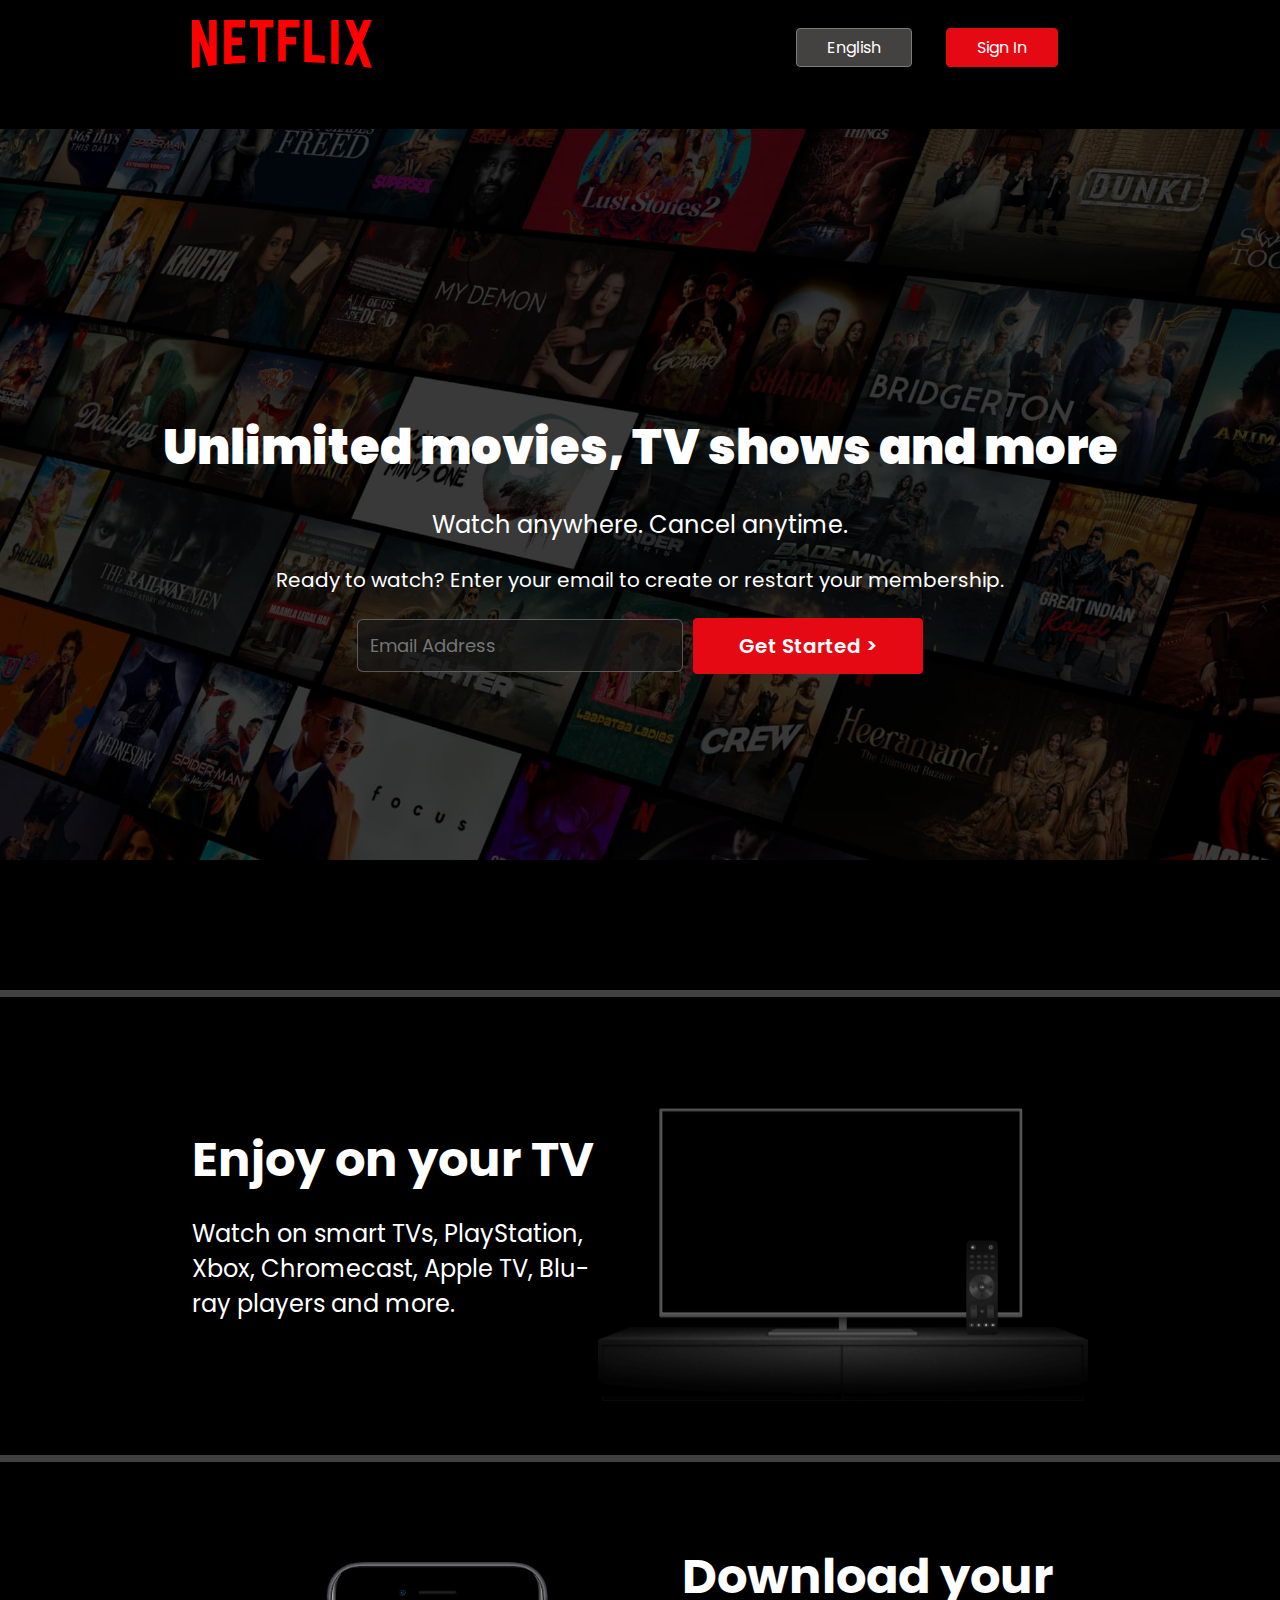
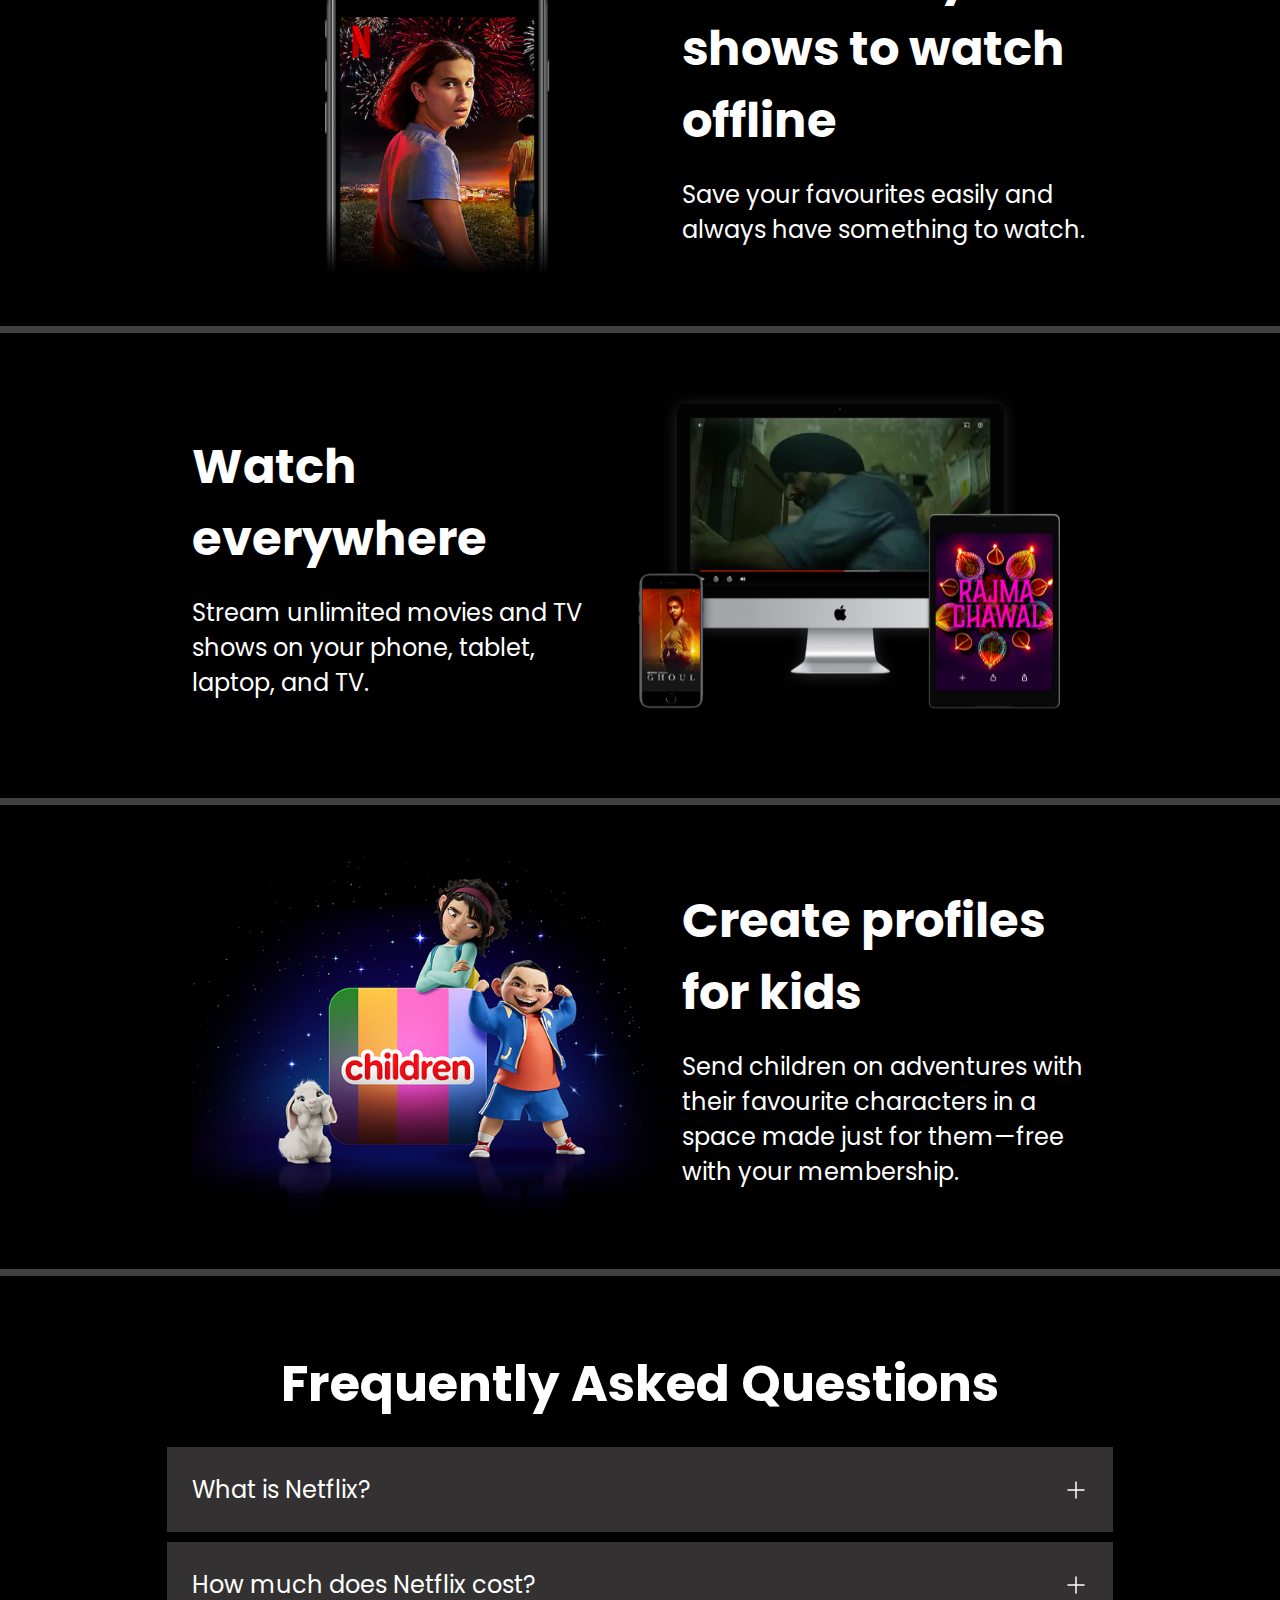
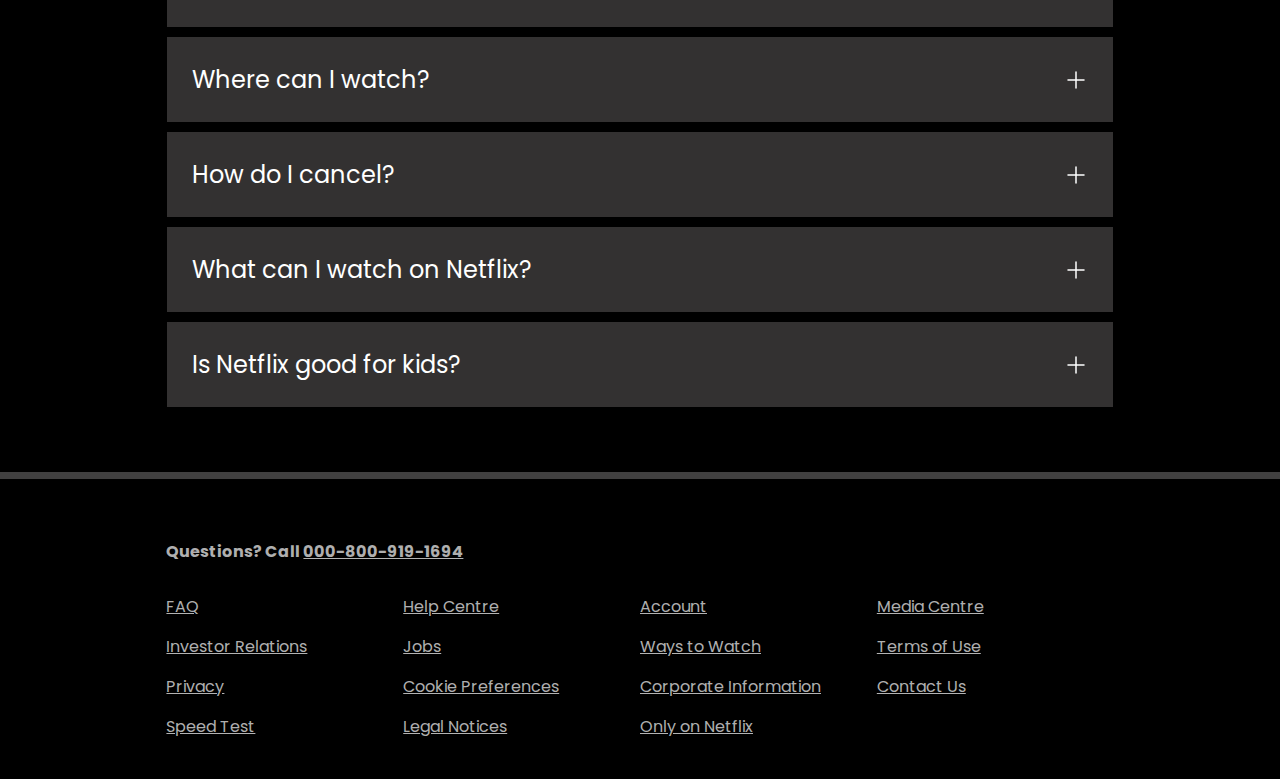
<file: netflixClone/index.html>
<!DOCTYPE html>
<html lang="en">

<head>
  <meta charset="UTF-8">
  <meta name="viewport" content="width=device-width, initial-scale=1">

  <title>Netflix India - Watch TV Shows Online, Watch Movies Online</title>
  <link rel="stylesheet" href="style.css" />
</head>

<body>
  <div class="main">
    <nav>
      <span><img src="assets/images/logo.svg" /></span>
      <div class="navbar">
        <button class="btn">English</button>
        <button class="btn btn-red">Sign In</button>
      </div>
    </nav>

    <div class="box"></div>
    <div class="baner-content">
      <span> Unlimited movies, TV shows and more</span>
      <span>Watch anywhere. Cancel anytime.</span>
      <span>Ready to watch? Enter your email to create or restart your membership.</span>
      <div class="newsletter">
        <input type="text" placeholder="Email Address" />
        <button class="btn banner-btn">Get Started &gt;</button>
      </div>
    </div>
    <div class="seperation">
    </div>
    </div>
    <section class="mainsection">
      <div class="sectionContent">
        <span>Enjoy on your TV</span>
        <span>Watch on smart TVs, PlayStation, Xbox, Chromecast, Apple TV, Blu-ray players and more.</span>
      </div>
      <div class="sectionImg">
        <img src="./assets/images/tv.png" alt="tvImage" />
        <video src="./assets/videos/video-tv-in-0819.m4v" muted autoplay></video>
      </div>
    </section>
    <div class="seperation">
    </div>

    <section class="mainsection second">
      <div class="sectionImg">
        <img src="./assets/images/secondsection.jpg" alt="tvImage" />
      </div>
      <div class="sectionContent">
        <span>Download your shows to watch offline</span>
        <span>Save your favourites easily and always have something to watch.</span>
      </div>

    </section>
    <div class="seperation">
    </div>

    <section class="mainsection third">
      <div class="sectionContent">
        <span>Watch everywhere </span>
        <span>Stream unlimited movies and TV shows on your phone, tablet, laptop, and TV.</span>
      </div>
      <div class="sectionImg">
        <img src="./assets/images/device-pile-in.png" alt="tvImage" />
        <video src="./assets/videos/video-devices-in.m4v" muted autoplay></video>
      </div>
    </section>
    <div class="seperation">
    </div>

    <section class="mainsection fourth">
      <div class="sectionImg">
        <img src="./assets/images/kids.png" alt="tvImage" />
      </div>
      <div class="sectionContent">
        <span>Create profiles for kids</span>
        <span>Send children on adventures with their favourite characters in a space made just for them—free with your
          membership.</span>
      </div>
    </section>
    <div class="seperation">
    </div>
    <section class="faq">
      <h1>Frequently Asked Questions</h1>
      <div class="faqbox">
        <span>What is Netflix?</span>
        <svg xmlns="http://www.w3.org/2000/svg" viewBox="0 0 24 24" width="24" height="24" color="#ffffff" fill="none">
          <path d="M12 4V20M20 12H4" stroke="currentColor" stroke-width="1.5" stroke-linecap="round"
            stroke-linejoin="round" />
        </svg>
      </div>
      <div class="faqbox">
        <span>How much does Netflix cost?</span>
        <svg xmlns="http://www.w3.org/2000/svg" viewBox="0 0 24 24" width="24" height="24" color="#ffffff" fill="none">
          <path d="M12 4V20M20 12H4" stroke="currentColor" stroke-width="1.5" stroke-linecap="round"
            stroke-linejoin="round" />
        </svg>
      </div>
      <div class="faqbox">
        <span>Where can I watch?</span>
        <svg xmlns="http://www.w3.org/2000/svg" viewBox="0 0 24 24" width="24" height="24" color="#ffffff" fill="none">
          <path d="M12 4V20M20 12H4" stroke="currentColor" stroke-width="1.5" stroke-linecap="round"
            stroke-linejoin="round" />
        </svg>
      </div>
      <div class="faqbox">
        <span>How do I cancel?</span>
        <svg xmlns="http://www.w3.org/2000/svg" viewBox="0 0 24 24" width="24" height="24" color="#ffffff" fill="none">
          <path d="M12 4V20M20 12H4" stroke="currentColor" stroke-width="1.5" stroke-linecap="round"
            stroke-linejoin="round" />
        </svg>
      </div>
      <div class="faqbox">
        <span>What can I watch on Netflix?</span>
        <svg xmlns="http://www.w3.org/2000/svg" viewBox="0 0 24 24" width="24" height="24" color="#ffffff" fill="none">
          <path d="M12 4V20M20 12H4" stroke="currentColor" stroke-width="1.5" stroke-linecap="round"
            stroke-linejoin="round" />
        </svg>
      </div>
      <div class="faqbox">
        <span>Is Netflix good for kids?</span>
        <svg xmlns="http://www.w3.org/2000/svg" viewBox="0 0 24 24" width="24" height="24" color="#ffffff" fill="none">
          <path d="M12 4V20M20 12H4" stroke="currentColor" stroke-width="1.5" stroke-linecap="round"
            stroke-linejoin="round" />
        </svg>
      </div>
    </section>
    <div class="seperation">
    </div>

    <footer>
      <div class="questions">Questions? Call <a href="tel:000-800-919-1694">000-800-919-1694</a></div>
      <div class="footer-section">
        <div class="footer-items">
          <a href="#">FAQ</a>
          <a href="#">Investor Relations</a>
          <a href="#">Privacy</a>
          <a href="#">Speed Test</a>
        </div>

        <div class="footer-items">
          <a href="#">Help Centre</a>
          <a href="#">Jobs</a>
          <a href="#">Cookie Preferences</a>
          <a href="#">Legal Notices</a>
        </div>

        <div class="footer-items">
          <a href="#">Account</a>
          <a href="#">Ways to Watch</a>
          <a href="#">
            Corporate Information</a>
          <a href="#">Only on Netflix</a>
        </div>

        <div class="footer-items">
          <a href="#">
            Media Centre</a>
          <a href="#">
            Terms of Use</a>
          <a href="#">
            Contact Us</a>
        </div>
      </div>
    </footer>
 

</body>

</html>
</file>
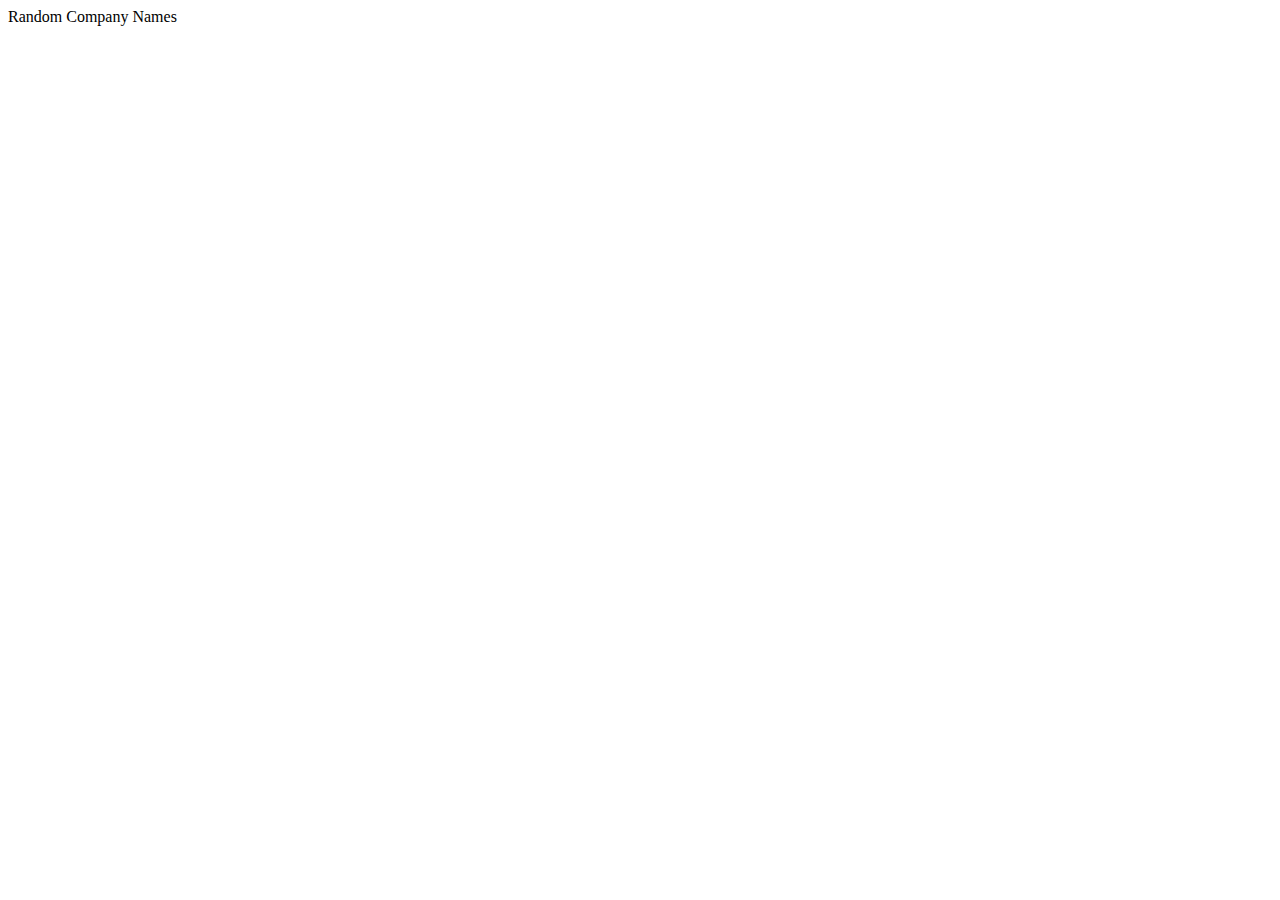
<file: randomCompany/index.html>
<!DOCTYPE html>
<html lang="en">
<head>
  <meta charset="UTF-8">
  <meta name="viewport" content="width=device-width, initial-scale=1.0">
  <title>Random Company Name</title>
  <script src="script.js"></script>
</head>
<body>
  Random Company Names
</body>
</html>
</file>
<file: netflixClone/style.css>
@import url('https://fonts.googleapis.com/css2?family=Martel+Sans:wght@200;300;400;600;700;800&family=Poppins:ital,wght@0,100;0,200;0,300;0,400;0,500;0,600;0,700;0,800;0,900;1,100;1,200;1,300;1,400;1,500;1,600;1,700;1,800;1,900&display=swap');

* {
  padding: 0;
  margin: 0;
  font-family: "Poppins", sans-serif;
}

body {
  background-color: black;
}

.main {
  background-image: url("assets/images/bgimage.jpg");
  height: 110vh;
  position: relative;
  background-position: center center;
  background-repeat: no-repeat;
  background-size: max(1300px, 100vw);
}

.main .box {
  height: 110vh;
  width: 100%;
  background-color: black;
  opacity: 0.7;
  position: absolute;
  top: 0
}

nav {
  display: flex;
  justify-content: space-between;
  align-items: center;
  color: #fff;
  max-width: 70vw;
  margin: auto;
  height: 95px;
}

nav img {
  width: 180px;
  position: relative;
  z-index: 10;
}

nav button {
  position: relative;
  z-index: 10;
}

.baner-content {
  height: calc(100% - 95px);
  display: flex;
  align-items: center;
  justify-content: center;
  flex-direction: column;
  color: #fff;
  position: relative;
  font-family: "Martel Sans", sans-serif;
  gap: 23px;
  padding: 0 30px;
}

.baner-content> :first-child {
  font-weight: 900;
  font-size: 48px;
  text-align: center;

}

.baner-content> :nth-child(2) {
  font-weight: 400;
  font-size: 24px;
  text-align: center;

}

.baner-content :nth-child(3) {
  font-weight: 400;
  font-size: 20px;
  text-align: center;

}

.seperation {
  height: 7px;
  background-color: #414040;
}

.btn {
  padding: 6px 30px;
  border-radius: 4px;
  font-size: 16px;
  background-color: rgba(226, 214, 214, 0.3);
  color: white;
  border: 1px solid #7e7b7b;
  font-family: "Poppins", sans-serif;

}

button.btn.banner-btn {
  padding: 12px 45px;
  border-radius: 4px;
  background-color: #E50914;
  color: white;
  font-size: 20px;
  font-weight: 600;
  cursor: pointer;
  border: 1px solid #E50914;
  font-family: "Poppins", sans-serif;

}

.btn-red {
  padding: 6px 30px;
  border: 1px solid #E50914;
  border-radius: 4px;
  background-color: #E50914;
  color: white;
  font-size: 16px;
  margin: 30px;
  cursor: pointer;
  font-family: "Poppins", sans-serif;

}

button.btn.banner-btn:hover,
.btn-red:hover {
  background-color: rgb(193, 17, 25);
  border-radius: rgb(193, 17, 25);
  ;
}

.newsletter {
  display: flex;
  align-items: center;
  justify-items: center;
  gap: 10px;
}

.main input {
  padding: 12px;
  border-radius: 6px;
  text-align: left;
  width: 300px;
  background-color: rgba(23, 23, 23, 0.7);
  border: 1px solid rgba(243, 242, 242, 0.3);
  font-size: 18px;
  color: rgb(221, 218, 218);
}

.mainsection {
  display: flex;
  justify-content: center;
  align-items: center;
  margin: auto;
  color: #fff;
  max-width: 70vw;
  padding: 45px 0;
}

.sectionImg {
  position: relative;
}

.sectionImg img {
  position: relative;
  z-index: 1;
  width: 490px;
}

.sectionImg video {
  position: absolute;
  top: 45px;
  right: 15px;
  width: 410px;
}

.third .sectionImg video {
  top: 30px;
  right: 95px;
  width: 305px;
}



.sectionContent {
  display: flex;
  flex-direction: column;
  gap: 20px;
  padding: 30px 0;
}

.sectionContent :nth-child(1) {
  font-size: 48px;
  font-weight: bolder;
}

.sectionContent :nth-child(2) {
  font-size: 24px;
}

.faq {
  color: #fff;
  justify-content: center;
  align-items: center;
  width: 70vw;
  margin: auto;
  display: flex;
  flex-direction: column;
  padding-bottom: 60px;
}

.faq h1 {
  font-size: 50px;
  padding-top: 70px;
  padding-bottom: 20px;
}

.faqbox {
  display: flex;
  font-size: 24px;
  justify-content: space-between;
  background-color: rgb(51, 49, 49);
  margin: 5px;
  padding: 25px;
  width: 100%;
  cursor: pointer;
  align-items: center;
}

.faqbox:hover {
  transition: all 3s ease-out;
  background-color: #7e7b7b;
}

footer {
  max-width: 74vw;
  margin: auto;
  color: rgba(255, 255, 255, 0.7);
  padding-bottom: 40px;
}

.questions {
  padding: 60px 0 30px 0;
  font-weight: bold;

}

.questions a {
  color: rgba(255, 255, 255, 0.7);
}

.footer-section {
  display: grid;
  grid-template-columns: 1fr 1fr 1fr 1fr;
}

.footer-items {
  display: flex;
  flex-direction: column;
  gap: 15px;
}

.footer-section a {
  color: rgba(255, 255, 255, 0.7);
}

@media screen and (max-width: 1050px) {

  .mainsection {
    flex-wrap: wrap;
  }

  .footer-section {
    display: grid;
    grid-template-columns: 1fr 1fr;
    gap: 25px
  }

}

@media screen and (max-width: 800px) {

  .baner-content> :first-child {
    font-size: 32px;
  }

  .baner-content> :nth-child(2), .baner-content> :nth-child(3){
    font-size: 18px;
  }

  nav {
    max-width: 90vw;
  }

  .btn{
    padding: 6px;
  }

  nav img {
    width: 100px;
  }

  .faq h1{
    font-size: 32px;
  }

  .newsletter{
    flex-direction: column;
  }

  .sectionContent :nth-child(1) {
    font-size: 32px;
  }

  .sectionImg img{
    width: 420px;
  }
}
</file>
